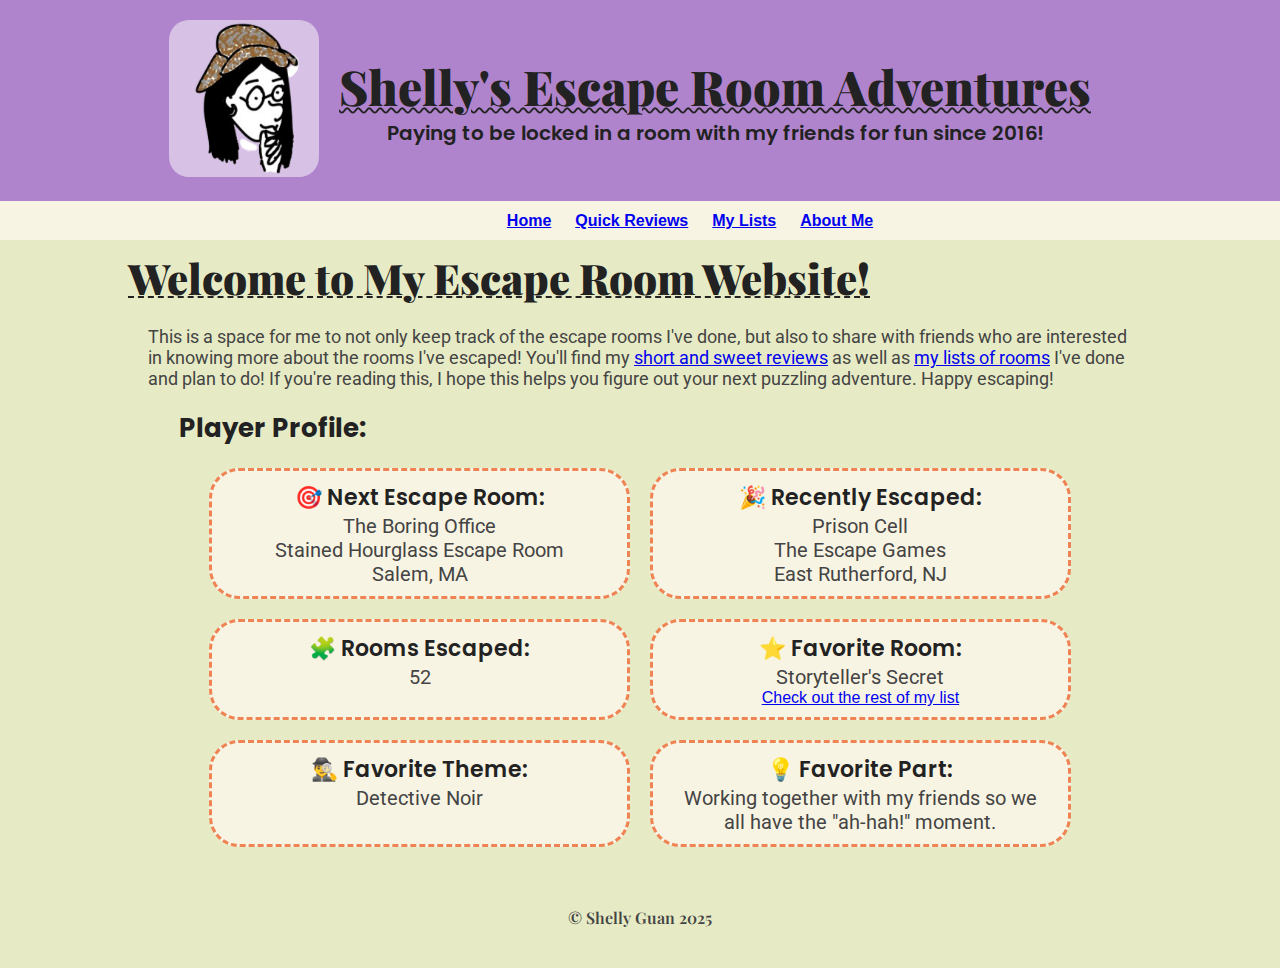
<file: index.html>
<!DOCTYPE html>
<html lang="en">
    <head>
        <meta charset="UTF-8">
        <title>Shelly's Escape Room Adventures</title>
        <link rel="stylesheet" type="text/css" href="css_sheet.css">
    </head>
    <body>
    <header>
            <a href="index.html"
                ><img src="images/logo.png" alt="cartoon drawing of author thinking with a brown detective hat">
            </a>
            <div>
                <h1>Shelly's Escape Room Adventures</h1>
                <h2 class="subheader">Paying to be locked in a room with my friends for fun since 2016!</h2>
            </div>
        </header>
            <nav>
                <ul>
                <li><a href="index.html">Home</a></li>
                <li><a href="QuickReviews.html">Quick Reviews</a></li>
                <li><a href="EscapeRoomList.html">My Lists</a></li>
                <li><a href="AboutMe.html">About Me</a></li>
            </ul></nav>

        <!-- content -->    
    <main class="center pagemaxwidth">
        <h1 class="pagetitle">Welcome to My Escape Room Website!</h1>
        <div id= "homepageintro" class="center">
        <p class="pagedesc">This is a space for me to not only keep track of the escape rooms I've done, but also to share with
            friends who are interested in knowing more about the rooms I've escaped! You'll find my <a href="QuickReviews.html">short and sweet reviews</a>
            as well as <a href="EscapeRoomList.html">my lists of rooms</a> I've done and plan to do! If you're reading this,
            I hope this helps you figure out your next puzzling adventure. Happy escaping! 
        </div>
        
      <div id="playerprofile" class="center">
        <h2>Player Profile:</h2>  
        
          <div class="profilegrid">
            <div class="profilebox">
            <h3>🎯 Next Escape Room:</h3>
                <p>The Boring Office</p>
                <p>Stained Hourglass Escape Room</p>
                <p>Salem, MA</p>
            </div>
              <div class="profilebox">
            <h3>🎉 Recently Escaped:</h3>
                <p>Prison Cell</p>
                <p>The Escape Games</p>
                <p>East Rutherford, NJ</p>
        </div>
          <div class="profilebox">
        <h3>🧩 Rooms Escaped:</h3>
            <p>52</p>
        </div>
          <div class="profilebox">
        <h3>⭐ Favorite Room:</h3>
            <p>Storyteller's Secret</p>
            <a href="EscapeRoomList.html">Check out the rest of my list</a>
        </div>
        
        <div class="profilebox">
        <h3>🕵️‍♂️ Favorite Theme:</h3>
            <p>Detective Noir</p>
        </div> 
        
        <div class="profilebox">
        <h3>💡 Favorite Part:</h3>
            <p>Working together with my friends so we all have the "ah-hah!" moment.</p>
        </div>
          </div>
    </div>
    </main>        
    <footer>
            <p>&copy; Shelly Guan 2025</p>
        </footer>
    </body>
</html>
<!-- learned <header>,<nav>,<footer>,<main> from https://www.freecodecamp.org/learn/responsive-web-design/#applied-accessibility -->
</file>
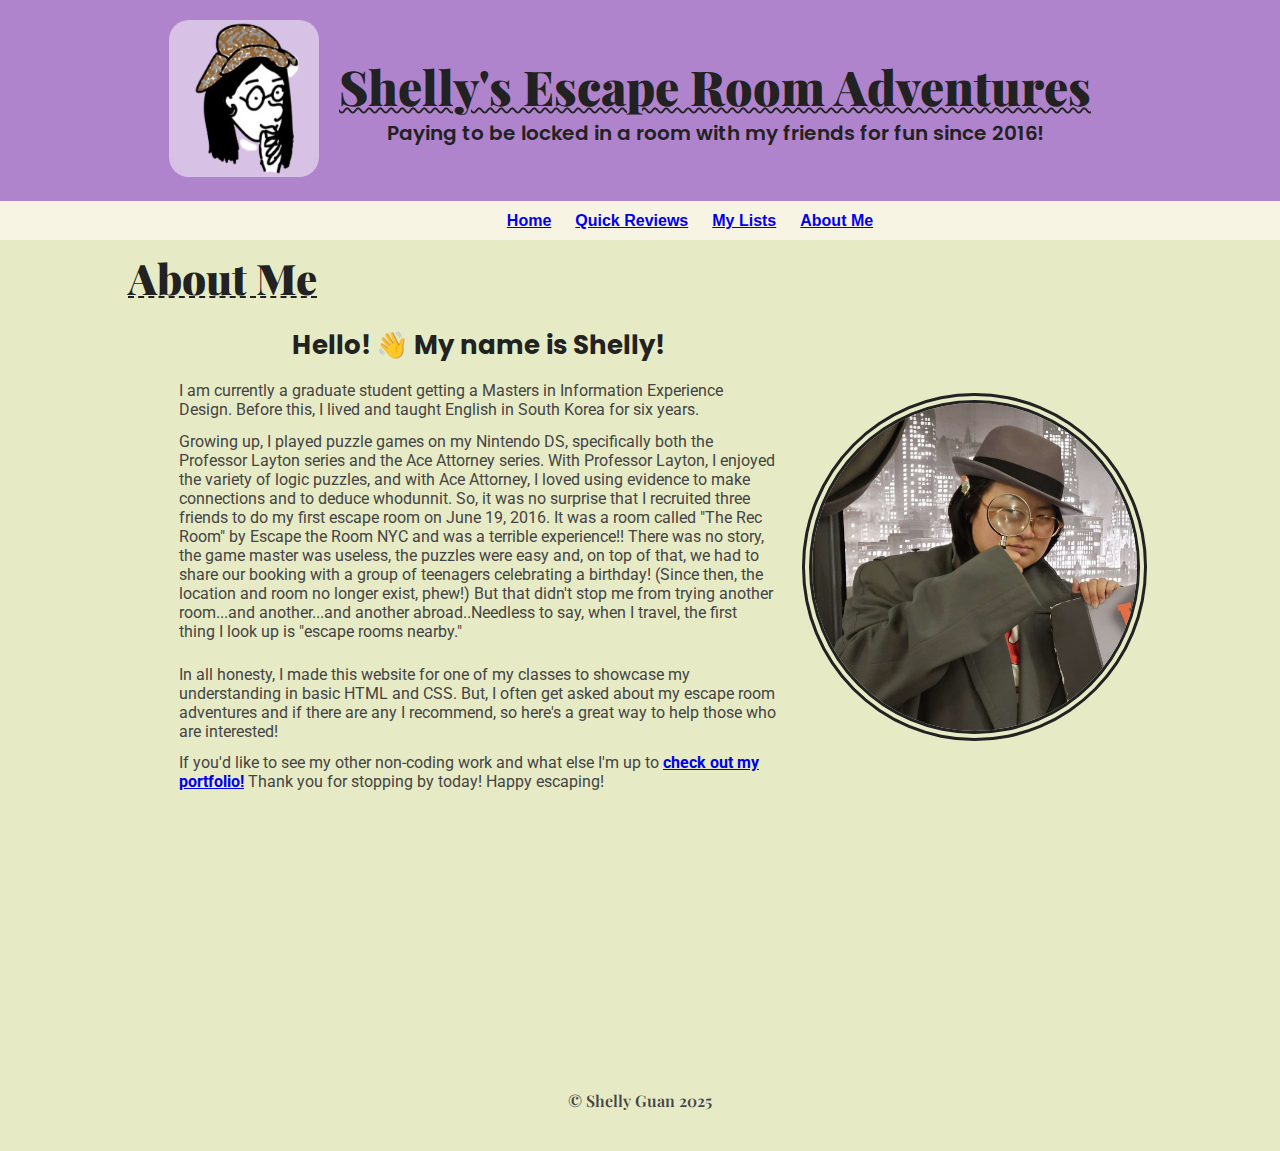
<file: AboutMe.html>
<!doctype html>
<html lang="en">
    <head>
        <meta charset="UTF-8">
        <title>About Me</title>
        <link rel="stylesheet" type="text/css" href="css_sheet.css">
    </head>
    <body>
    <header>
            <a href="index.html"
                ><img src="images/logo.png" alt="cartoon drawing of author thinking with a brown detective hat">
            </a>
            <div>
                <h1>Shelly's Escape Room Adventures</h1>
                <h2 class="subheader">Paying to be locked in a room with my friends for fun since 2016!</h2>
            </div>
        </header>
            <nav>
                <ul>
                <li><a href="index.html">Home</a></li>
                <li><a href="QuickReviews.html">Quick Reviews</a></li>
                <li><a href="EscapeRoomList.html">My Lists</a></li>
                <li><a href="AboutMe.html">About Me</a></li>
            </ul></nav>

        <!-- content -->
        <main id="aboutme-pageheight" class="center pagemaxwidth">
            <h1 class="pagetitle">About Me</h1>
            <div id="aboutmeblock">
                <h2>Hello! 👋 My name is Shelly!</h2>
                <div>
                    <p>
                        I am currently a graduate student getting a Masters in Information Experience Design. Before this, 
                        I lived and taught English in South Korea for six years. 
                    </p>
                    <p>Growing up, I played puzzle games on my Nintendo DS, specifically both the 
                        Professor Layton series and the Ace Attorney series. With Professor Layton, I enjoyed the variety
                        of logic puzzles, and with Ace Attorney, I loved using evidence to make connections and to deduce whodunnit.
                        So, it was no surprise that I recruited three friends to do my first escape room on June 19, 2016. 
                        It was a room called "The Rec Room" by Escape the Room NYC and was a terrible experience!! 
                        There was no story, the game master was useless, the puzzles were easy and, on top of that, 
                        we had to share our booking with a group of teenagers celebrating a birthday! 
                        (Since then, the location and room no longer exist, phew!) But that didn't stop me from
                        trying another room...and another...and another abroad..Needless to say, when I travel, the first thing
                        I look up is "escape rooms nearby."
                    <p>
                    <p>In all honesty, I made this website for one of my classes to showcase my understanding in basic
                        HTML and CSS. But, I often get asked about my escape room adventures and if there are any I 
                        recommend, so here's a great way to help those who are interested!
                    </p>
                    <p>
                        If you'd like to see my other non-coding work and what else I'm up to
                        <a id="portfoliolink" href="https://shellyguan.framer.website/">check out my portfolio!</a> 
                        Thank you for stopping by today! Happy escaping!
                    </p>
                </div>
                <img
                    src="images/aboutme.jpg"
                    alt="author dressed in a grey detective jacket and hat holding a magnifying glass">
            </div>
        </main>
        <footer>
            <p>&copy; Shelly Guan 2025</p>
        </footer>
    </body>
</html>
<!-- learned <header>,<nav>,<footer>,<main> from https://www.freecodecamp.org/learn/responsive-web-design/#applied-accessibility -->
</file>
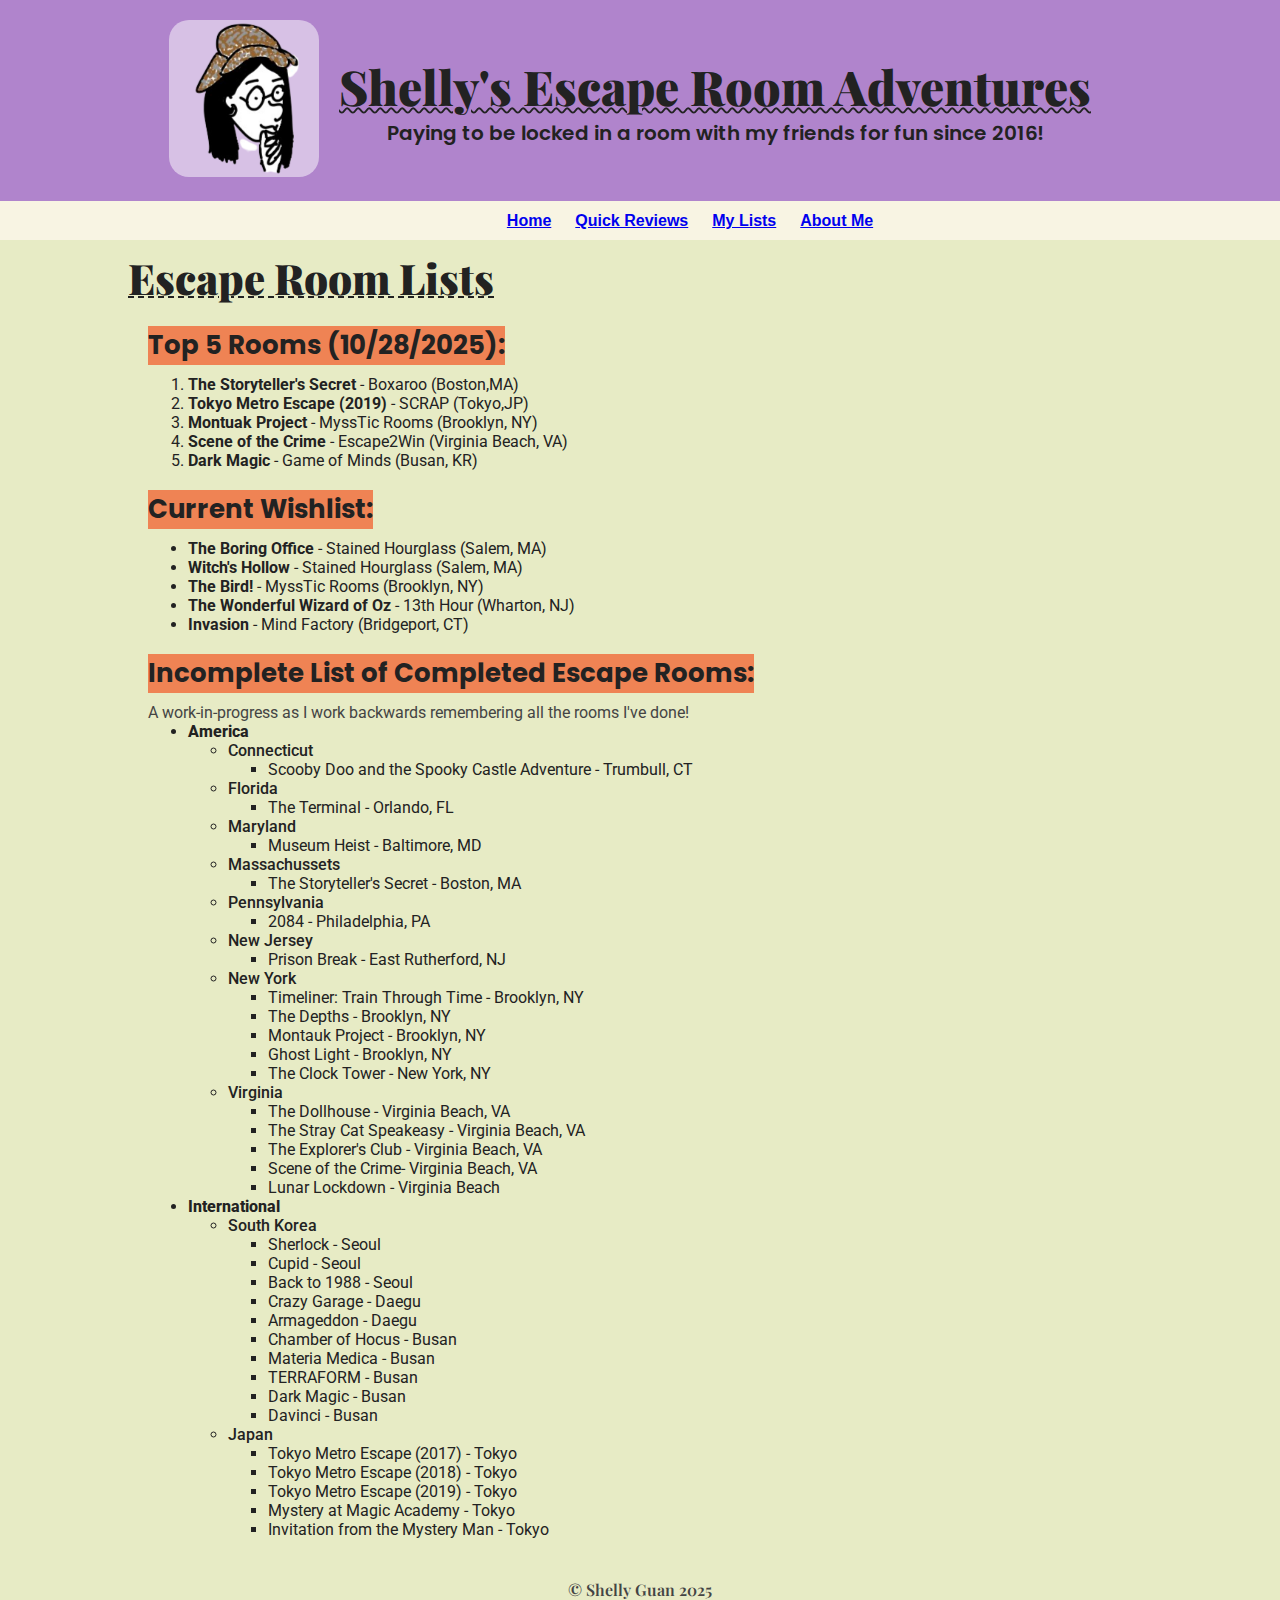
<file: EscapeRoomList.html>
<!DOCTYPE html>
<html lang="en">
    <head>
        <meta charset="UTF-8">
        <title>Escape Room List</title>
        <link rel="stylesheet" type="text/css" href="css_sheet.css">
    </head>
    <body>
    <header>
            <a href="index.html"
                ><img src="images/logo.png" alt="cartoon drawing of author thinking with a brown detective hat">
            </a>
            <div>
                <h1>Shelly's Escape Room Adventures</h1>
                <h2 class="subheader">Paying to be locked in a room with my friends for fun since 2016!</h2>
            </div>
        </header>
            <nav>
                <ul>
                <li><a href="index.html">Home</a></li>
                <li><a href="QuickReviews.html">Quick Reviews</a></li>
                <li><a href="EscapeRoomList.html">My Lists</a></li>
                <li><a href="AboutMe.html">About Me</a></li>
            </ul></nav>
    
<!-- content -->
    <main id="mylistpage" class="center pagemaxwidth">
    <h1 class="pagetitle">Escape Room Lists</h1>
    
    <div>
        <h2>Top 5  Rooms (10/28/2025):</h2>
        <ol>
        <li> <b>The Storyteller's Secret</b> - Boxaroo (Boston,MA)</li>
        <li> <b>Tokyo Metro Escape (2019)</b> - SCRAP (Tokyo,JP) </li>
        <li> <b>Montuak Project</b> - MyssTic Rooms (Brooklyn, NY)</li>
        <li> <b>Scene of the Crime</b> - Escape2Win (Virginia Beach, VA)</li>
        <li> <b>Dark Magic</b> - Game of Minds (Busan, KR)</li>
        </ol>
    </div>
    
     <div>
         <h2>Current Wishlist:</h2>
        <ul>
        <li> <b>The Boring Office</b> - Stained Hourglass (Salem, MA)</li>
            <li> <b>Witch's Hollow</b> - Stained Hourglass (Salem, MA)</li>
        <li> <b>The Bird!</b> - MyssTic Rooms (Brooklyn, NY)</li>
        <li> <b>The Wonderful Wizard of Oz</b> - 13th Hour (Wharton, NJ)</li>
        <li> <b>Invasion</b> - Mind Factory (Bridgeport, CT)</li>
        </ul>
    </div>    
   
     <div>
         <h2>Incomplete List of Completed Escape Rooms:</h2>
         <p>A work-in-progress as I work backwards remembering all the rooms I've done!</p>
            <ul class="tier1">
                <li>America
                <ul class="tier2">
                <li>Connecticut
                    <ul class="tier3">
                        <li>Scooby Doo and the Spooky Castle Adventure - Trumbull, CT</li>
                    </ul>
                </li>
                <li>Florida
                    <ul class="tier3">
                        <li>The Terminal - Orlando, FL</li>
                    </ul>
                </li>
                <li>Maryland
                    <ul class="tier3">
                        <li>Museum Heist - Baltimore, MD</li>
                    </ul>
                </li>
                <li>Massachussets
                    <ul class="tier3">
                        <li>The Storyteller's Secret - Boston, MA</li>
                    </ul>
                </li>
                <li>Pennsylvania
                    <ul class="tier3">
                        <li>2084 - Philadelphia, PA</li>
                    </ul>
                </li>
                <li>New Jersey
                    <ul class="tier3">
                        <li>Prison Break - East Rutherford, NJ</li>
                </ul>
                <li>New York
                    <ul class="tier3">
                        <li>Timeliner: Train Through Time - Brooklyn, NY</li>
                        <li>The Depths - Brooklyn, NY</li>
                        <li>Montauk Project - Brooklyn, NY</li>
                        <li>Ghost Light - Brooklyn, NY</li>
                        <li>The Clock Tower - New York, NY</li>
                    </ul>
                </li>
                <li>Virginia
                    <ul class="tier3">
                        <li>The Dollhouse - Virginia Beach, VA</li>
                        <li>The Stray Cat Speakeasy - Virginia Beach, VA</li>
                        <li>The Explorer's Club - Virginia Beach, VA</li>
                        <li>Scene of the Crime- Virginia Beach, VA</li>
                        <li>Lunar Lockdown - Virginia Beach</li>
                    </ul>
                </li>
                    </ul>
                </li>
            </ul>
        <ul class="tier1">
                <li>International
                <ul class="tier2">
                <li>South Korea
                    <ul class="tier3">
                        <li>Sherlock - Seoul</li>
                        <li>Cupid - Seoul</li>
                        <li>Back to 1988 - Seoul</li>
                        <li>Crazy Garage - Daegu</li>
                        <li>Armageddon - Daegu</li>
                        <li>Chamber of Hocus - Busan</li>
                        <li>Materia Medica - Busan</li>
                        <li>TERRAFORM - Busan</li>
                        <li>Dark Magic - Busan</li>
                        <li>Davinci - Busan</li>
                    </ul>
                </li>
                <li>Japan
                    <ul class="tier3">
                        <li>Tokyo Metro Escape (2017) - Tokyo</li>
                        <li>Tokyo Metro Escape (2018) - Tokyo</li>
                        <li>Tokyo Metro Escape (2019) - Tokyo</li>
                        <li>Mystery at Magic Academy - Tokyo</li>
                        <li>Invitation from the Mystery Man - Tokyo</li>
                    </ul>
        
                    </ul>
                </li>
            </ul>
    </div>
    </main>
    <footer>
            <p>&copy; Shelly Guan 2025</p>
        </footer>
    
    </body>
</html>
</file>
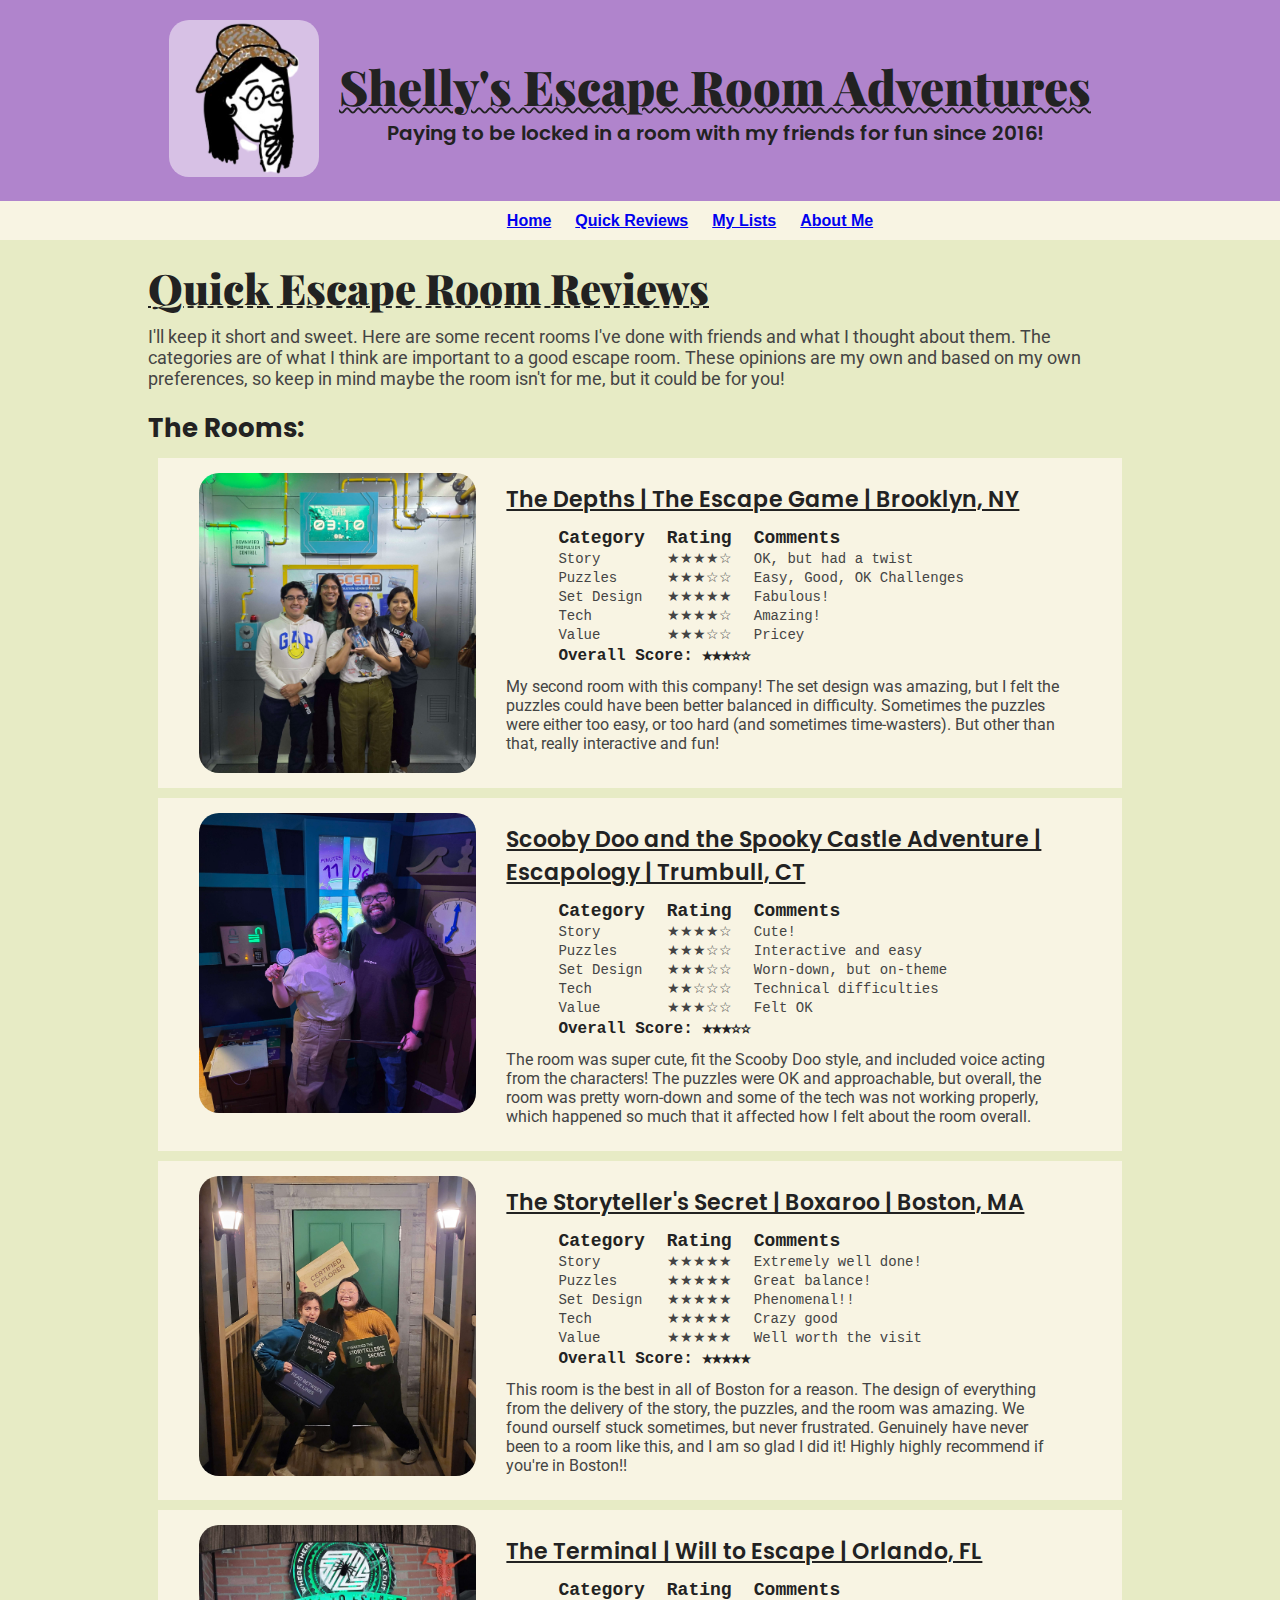
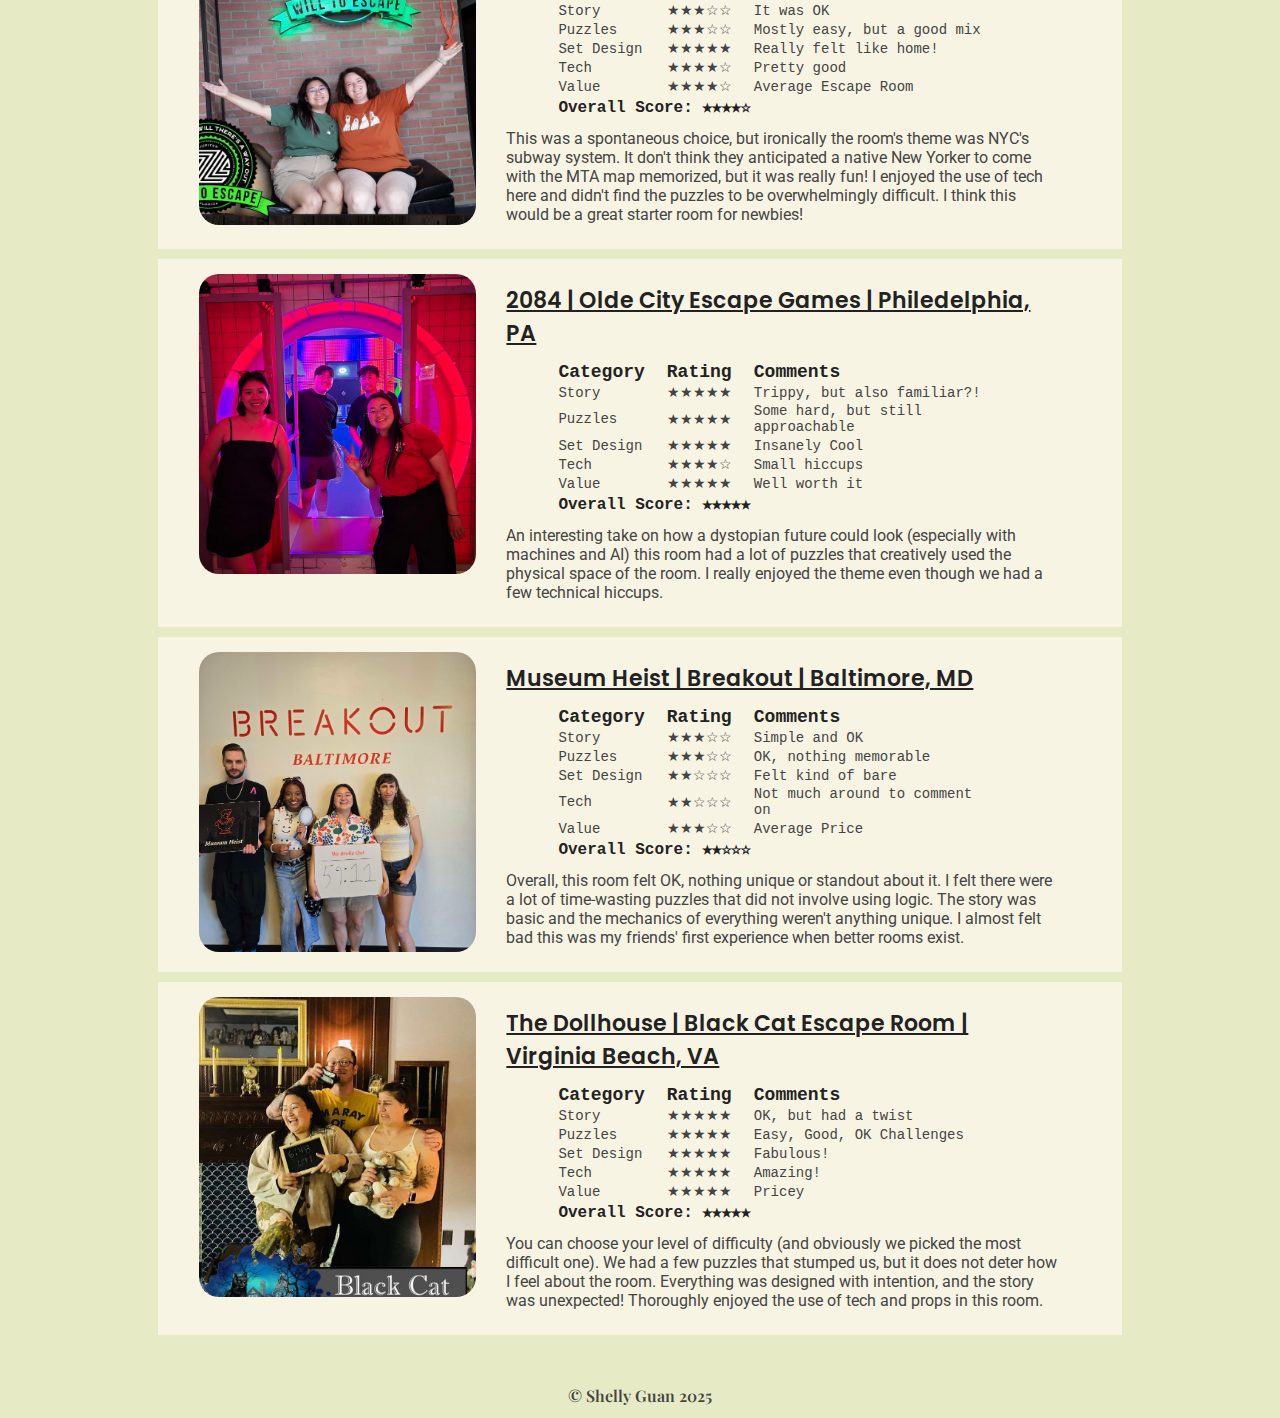
<file: QuickReviews.html>
<!DOCTYPE html>
<html lang="en">
    <head>
        <meta charset="UTF-8">
        <title>Quick Escape Room Reviews</title>
        <link rel="stylesheet" type="text/css" href="css_sheet.css">
    </head>
    <body>
      <header>
            <a href="index.html"
                ><img src="images/logo.png" alt="cartoon drawing of author thinking with a brown detective hat">
            </a>
            <div>
                <h1>Shelly's Escape Room Adventures</h1>
                <h2 class="subheader">Paying to be locked in a room with my friends for fun since 2016!</h2>
            </div>
        </header>
            <nav>
                <ul>
                <li><a href="index.html">Home</a></li>
                <li><a href="QuickReviews.html">Quick Reviews</a></li>
                <li><a href="EscapeRoomList.html">My Lists</a></li>
                <li><a href="AboutMe.html">About Me</a></li>
            </ul></nav>

<!-- content -->
   <main class="center pagemaxwidth">
    <div>
        <h1 class="pagetitle">Quick Escape Room Reviews</h1>
        <p class="pagedesc">I'll keep it short and sweet. Here are some recent rooms I've done with friends and what 
           I thought about them. The categories are of what I think are important to a good escape room.
           These opinions are my own and based on my own preferences, so keep in mind
            maybe the room isn't for me, but it could be for you!</p>
    </div>
    
    <div>
    <h2>The Rooms:</h2>
    <!-- 1. The Depths --> 
        <div class="center review-block">  
        <img src="images/escape1.jpg" alt="four people in a submarine-themed room">
        <div class="review-desc"> 
            <h3><a href="https://theescapegame.com/newyorkcity/escape-rooms/the-depths/">The Depths | The Escape Game | Brooklyn, NY</a></h3>
            <div>
       <table> 
     <tr>
        <th>Category</th>
        <th>Rating</th>
        <th>Comments</th>
        </tr>
     <tr>
        <td>Story</td>
        <td>★★★★☆</td>
        <td>OK, but had a twist</td>
        </tr>
     <tr>
        <td>Puzzles</td>
        <td>★★★☆☆</td>
        <td>Easy, Good, OK Challenges</td>
        </tr>
     <tr>
        <td>Set Design</td>
        <td>★★★★★</td>
        <td>Fabulous!</td>
        </tr>
     <tr>
        <td>Tech</td>
        <td>★★★★☆</td>
        <td>Amazing!</td>
        </tr>
     <tr>
        <td>Value</td>
        <td>★★★☆☆</td>
        <td>Pricey</td>
        </tr>
    <tr>
        <td class="overallscore" colspan="3" >Overall Score: ★★★☆☆</td>
        </tr>
        
    </table>
       </div>
            <p> My second room with this company! The set design was amazing, but I felt the puzzles could have been better balanced in difficulty. Sometimes the puzzles were either too easy, or too hard (and sometimes time-wasters). But other than that, really interactive and fun!</p>
       </div>
        </div>
    <!-- 2. Scooby-->
        <div class="center review-block">  
        <img src="images/escape2.jpg" alt="a man and a woman in a scooby-doo themed room">
        <div class=review-desc> 
            <h3><a href="https://www.escapology.com/en/escape-games/scooby-doo-and-the-spooky-castle-adventure">Scooby Doo and the Spooky Castle Adventure | Escapology | Trumbull, CT</a></h3>
            <div>
       <table> 
     <tr>
        <th>Category</th>
        <th>Rating</th>
        <th>Comments</th>
        </tr>
     <tr>
        <td>Story</td>
        <td>★★★★☆</td>
        <td>Cute!</td>
        </tr>
     <tr>
        <td>Puzzles</td>
        <td>★★★☆☆</td>
        <td>Interactive and easy</td>
        </tr>
     <tr>
        <td>Set Design</td>
        <td>★★★☆☆</td>
        <td>Worn-down, but on-theme</td>
        </tr>
     <tr>
        <td>Tech</td>
        <td>★★☆☆☆</td>
        <td>Technical difficulties</td>
        </tr>
     <tr>
        <td>Value</td>
        <td>★★★☆☆</td>
        <td>Felt OK</td>
        </tr>
    <tr>
        <td class="overallscore" colspan="3" >Overall Score: ★★★☆☆</td>
        </tr>
        
    </table>
       </div>
            <p> The room was super cute, fit the Scooby Doo style, and included voice acting from the characters! 
               The puzzles were OK and approachable, but overall, the room was pretty worn-down and 
               some of the tech was not working properly, which happened so much that it affected how I felt about the room overall.
           </p>
       </div>
        </div>
    <!-- 3. Storyteller-->
        <div class="center review-block">  
        <img src="images/escape3.jpg" alt="two girls holding signs standing in front of a cabin">
        <div class=review-desc> 
            <h3><a href="https://boxaroo.me/storyteller">The Storyteller's Secret | Boxaroo | Boston, MA</a></h3>
            <div>
       <table> 
     <tr>
        <th>Category</th>
        <th>Rating</th>
        <th>Comments</th>
        </tr>
     <tr>
        <td>Story</td>
        <td>★★★★★</td>
        <td>Extremely well done!</td>
        </tr>
     <tr>
        <td>Puzzles</td>
        <td>★★★★★</td>
        <td>Great balance!</td>
        </tr>
     <tr>
        <td>Set Design</td>
        <td>★★★★★</td>
        <td>Phenomenal!!</td>
        </tr>
     <tr>
        <td>Tech</td>
        <td>★★★★★</td>
        <td>Crazy good</td>
        </tr>
     <tr>
        <td>Value</td>
        <td>★★★★★</td>
        <td>Well worth the visit</td>
        </tr>
    <tr>
        <td class="overallscore" colspan="3" >Overall Score: ★★★★★</td>
        </tr>
        
    </table>
       </div>
            <p> This room is the best in all of Boston for a reason. The design of everything from the delivery of the story,
               the puzzles, and the room was amazing. We found ourself stuck sometimes, but never frustrated. Genuinely have never been to a room like this, and I am so glad I did it! Highly highly recommend if you're in Boston!!
           
           </p>
       </div>
        </div>
    <!-- 4. Subway-->
        <div class="center review-block">  
        <img src="images/escape4.jpg" alt="two girls sitting in front of a brick wall">
        <div class="review-desc"> 
            <h3><a href="https://willtoescape.com/services/the-terminal/">The Terminal | Will to Escape | Orlando, FL</a></h3>
            <div>
       <table> 
     <tr>
        <th>Category</th>
        <th>Rating</th>
        <th>Comments</th>
        </tr>
     <tr>
        <td>Story</td>
        <td>★★★☆☆</td>
        <td>It was OK</td>
        </tr>
     <tr>
        <td>Puzzles</td>
        <td>★★★☆☆</td>
        <td>Mostly easy, but a good mix</td>
        </tr>
     <tr>
        <td>Set Design</td>
        <td>★★★★★</td>
        <td>Really felt like home!</td>
        </tr>
     <tr>
        <td>Tech</td>
        <td>★★★★☆</td>
        <td>Pretty good</td>
        </tr>
     <tr>
        <td>Value</td>
        <td>★★★★☆</td>
        <td>Average Escape Room</td>
        </tr>
    <tr>
        <td class="overallscore" colspan="3" >Overall Score: ★★★★☆</td>
        </tr>
        
    </table>
       </div>
            <p>This was a spontaneous choice, but ironically the room's theme was NYC's subway system. It don't think
           they anticipated a native New Yorker to come with the MTA map memorized, but it was really fun! I enjoyed
           the use of tech here and didn't find the puzzles to be overwhelmingly difficult. I think this would be
           a great starter room for newbies!</p>
       </div>
        </div>
    <!-- 5. 2084-->
        <div class="center review-block">  
        <img src="images/escape5.jpg" alt="two girls and two boys smiling in a bright pink room">
        <div class="review-desc"> 
            <h3><a href="https://www.oldecityescapegames.com/2084">2084 | Olde City Escape Games | Philedelphia, PA</a></h3>
            <div>
       <table> 
     <tr>
        <th>Category</th>
        <th>Rating</th>
        <th>Comments</th>
        </tr>
     <tr>
        <td>Story</td>
        <td>★★★★★</td>
        <td>Trippy, but also familiar?!</td>
        </tr>
     <tr>
        <td>Puzzles</td>
        <td>★★★★★</td>
        <td>Some hard, but still approachable</td>
        </tr>
     <tr>
        <td>Set Design</td>
        <td>★★★★★</td>
        <td>Insanely Cool</td>
        </tr>
     <tr>
        <td>Tech</td>
        <td>★★★★☆</td>
        <td>Small hiccups</td>
        </tr>
     <tr>
        <td>Value</td>
        <td>★★★★★</td>
        <td>Well worth it</td>
        </tr>
    <tr>
        <td class="overallscore" colspan="3" >Overall Score: ★★★★★</td>
        </tr>
        
    </table>
       </div>
            <p> An interesting take on how a dystopian future could look (especially with machines and AI) this room
               had a lot of puzzles that creatively used the physical space of the room. I really enjoyed the theme 
               even though we had a few technical hiccups.
           </p>
       </div>
        </div>
    <!-- 6. Hiest-->
        <div class="center review-block">  
        <img src="images/escape6.jpg" alt="one boy and three girls smiling for a photo against a white wall">
        <div class="review-desc"> 
            <h3><a href="https://breakoutgames.com/company/design/museum">Museum Heist | Breakout | Baltimore, MD</a></h3>
            <div>
       <table> 
     <tr>
        <th>Category</th>
        <th>Rating</th>
        <th>Comments</th>
        </tr>
     <tr>
        <td>Story</td>
        <td>★★★☆☆</td>
        <td>Simple and OK</td>
        </tr>
     <tr>
        <td>Puzzles</td>
        <td>★★★☆☆</td>
        <td>OK, nothing memorable</td>
        </tr>
     <tr>
        <td>Set Design</td>
        <td>★★☆☆☆</td>
        <td>Felt kind of bare</td>
        </tr>
     <tr>
        <td>Tech</td>
        <td>★★☆☆☆</td>
        <td>Not much around to comment on</td>
        </tr>
     <tr>
        <td>Value</td>
        <td>★★★☆☆</td>
        <td>Average Price</td>
        </tr>
    <tr>
        <td class="overallscore" colspan="3" >Overall Score: ★★☆☆☆</td>
        </tr>
        
    </table>
       </div>
            <p>Overall, this room felt OK, nothing unique or standout about it. I felt there were a lot of
           time-wasting puzzles that did not involve using logic. The story was basic and the mechanics of everything
           weren't anything unique. I almost felt bad this was my friends' first experience when better rooms exist.</p>
       </div>
        </div>
    <!-- 7. Dollhouse-->
        <div class="center review-block">  
        <img src="images/escape7.jpg" alt="one boy and two girls standing in front of a fireplace looking scared">
        <div class="review-desc"> 
            <h3><a href="https://www.blackcatescaperoomva.com/room-themes">The Dollhouse | Black Cat Escape Room | Virginia Beach, VA</a></h3>
            <div>
       <table> 
     <tr>
        <th>Category</th>
        <th>Rating</th>
        <th>Comments</th>
        </tr>
     <tr>
        <td>Story</td>
        <td>★★★★★</td>
        <td>OK, but had a twist</td>
        </tr>
     <tr>
        <td>Puzzles</td>
        <td>★★★★★</td>
        <td>Easy, Good, OK Challenges</td>
        </tr>
     <tr>
        <td>Set Design</td>
        <td>★★★★★</td>
        <td>Fabulous!</td>
        </tr>
     <tr>
        <td>Tech</td>
        <td>★★★★★</td>
        <td>Amazing!</td>
        </tr>
     <tr>
        <td>Value</td>
        <td>★★★★★</td>
        <td>Pricey</td>
        </tr>
    <tr>
        <td class="overallscore" colspan="3" >Overall Score: ★★★★★</td>
        </tr>
        
    </table>
       </div>
            <p> You can choose your level of difficulty 
               (and obviously we picked the most difficult one). We had a few puzzles that stumped us, but
               it does not deter how I feel about the room. Everything was designed with intention, and the story was 
               unexpected! Thoroughly enjoyed the use of tech and props in this room.</p>
       </div>
        </div>
    </div>
    </main>
     <footer>
            <p>&copy; Shelly Guan 2025</p>
        </footer>
    </body>
</html>
<!-- learned <header>,<nav>,<footer>,<main> from https://www.freecodecamp.org/learn/responsive-web-design/#applied-accessibility -->
</file>
<file: css_sheet.css>
@import url("https://fonts.googleapis.com/css2?family=Playfair+Display:ital,wght@0,400..900;1,400..900&family=Poppins:ital,wght@0,100;0,200;0,300;0,400;0,500;0,600;0,700;0,800;0,900;1,100;1,200;1,300;1,400;1,500;1,600;1,700;1,800;1,900&family=Roboto:ital,wght@0,100..900;1,100..900&display=swap");
/* end of fonts import */
* {
    margin: 0;
    padding: 0;
}
body {
    font-family: sans-serif;
    color: #222222;
    background-color: #E7EBC5;
}
/*referenced "main" from https://www.freecodecamp.org/learn/responsive-web-design/#applied-accessibility*/
main {
    padding: 10px 20px 10px 20px;
    justify-content: center
}
/*"justify-content" from https://www.w3schools.com/cssref/css3_pr_justify-content.php */
div {
    padding: 10px 20px 10px 20px;
    justify-content: center;
}
h1 {
    font-family:
        "Playfair Display", serif;
    font-size: 42px;
    font-weight: 900;
    text-align: center;
    text-decoration: underline;
    text-decoration-style: dashed;
    text-decoration-thickness: 2px;
}
/*learned "text-decoration-thickness" from https://www.w3schools.com/cssref/pr_text_text-decoration-thickness.php and I also confirmed with the tech tutor the code is valid*/
/*"text-align" came from https://www.w3schools.com/cssref/pr_text_text-align.php*/
.pagetitle {
    text-align: left;
    padding-bottom: 10px;
}
h2 {
    font-family: Poppins, sans-serif;
    font-weight: 700;
    font-size: 26px;
}
h3 {
    font-family: Poppins, sans-serif;
    font-size: 22px;
    font-weight: 600;
}
p {
    font-family: Roboto, sans-serif;
    font-size: 16px;
    color: #444444;
}
ul {
    font-family: Roboto, sans-serif;
    position: relative;
    left: 40px;
}
ol {
    font-family: Roboto, sans-serif;
    position: relative;
    left: 40px;
}
img {
    border-radius: 20px;
    object-fit: cover;
}
/*learned "object-fit" from https://www.w3schools.com/css/css3_object-fit.asp*/
.center {
    display: block;
    margin-right: auto;
    margin-left: auto;
}

.pagemaxwidth {
    max-width: 80%;
}

.pagedesc {
    font-size: 18px;
    font-weight: 400;
}
.pagedesc a:hover{
    color: #EF8354;
}

/* -----header & navbar----- */
/*referenced "header" from https://www.freecodecamp.org/learn/responsive-web-design/#applied-accessibility*/
header {
    background-color: #B084CC;
    display: flex;
    justify-content: center;
    padding: 20px;
}
header h1 {
    font-size: 48px;
    text-decoration-style: wavy;
    text-decoration-thickness: 2px;
}
header div {
    margin-top: auto;
    margin-bottom: auto;
}
header img {
    max-width: 150px;
}
/*referenced "nav" from https://www.freecodecamp.org/learn/responsive-web-design/#applied-accessibility*/
nav {
    background-color: #F8F4E3;
    padding: 10px;
    text-align: center;
    margin: 0 auto;
    justify-content: space-between;
    width: 100%;
    height: fit-content;
}
nav ul{
    list-style: none;
    margin: 0;
    padding: 0;
}
nav li{
    display: inline;
    color: #222222;
    padding-left: 10px;
    padding-right: 10px;
    font-family: sans-serif;
    font-weight: bold;
}
nav a:hover{
    color: #EF8354;
}
.subheader{
    font-family: Poppins, sans-serif;
    font-size: 20px;
    font-weight: 600;
    text-align: center;
}

/*----- footer -----*/
/*referenced "footer" from https://www.freecodecamp.org/learn/responsive-web-design/#applied-accessibility*/
footer {
    padding: 20px 20px 40px 20px;
    position: relative;
    bottom: 0;
}
footer p {
    text-align: center;
    font-family:
        "Playfair Display", sans-serif;
    font-weight: 600;
}

/*----- homepage -----*/
#homepageintro {
    padding-left: 20px;
    padding-right: 20px;
}
#playerprofile {
    max-width: 90%;
}
.profilegrid {
    display: grid;
    grid-template-columns: 50% 50%;
}
/*grid organization tips from https://css-tricks.com/snippets/css/complete-guide-grid/ which was a recommended link in the course textbook*/
.profilebox {
    background-color: #F8F4E3;
    border: dashed;
    border-radius: 30px;
    border-color: #EF8354;
    text-align: center;
    max-width: 100%;
    margin: 10px;
}
.profilebox p {
    font-size: 20px;
}

/*-----quick reviews-----*/
.review-block {
    display: flex;
    background-color: #F8F4E3;
    max-width: 100%;
    margin: 10px;
}
.review-block img {
    width:30%;
    height: 300px;
    margin:5px
}
.review-desc{
    margin:5px;
    max-width:60%;
    height:auto;
}
.review-desc a{
    color: #222222;
}
.review-desc a:hover{
    color: #EF8354;
}

/* -----table ===----- */
table {
    font-family: monospace;
    text-align: left;
    padding-left: 30px;
    padding-right: 30px;
}
td {
    padding-right: 20px;
    font-size: 14px;
    color: #444444;
}
th {
    padding-right: 20px;
    font-size: 18px;
    font-weight: bold;
}
.overallscore {
    font-weight: 900;
    font-size: 16px;
    color: #222222;
}

/*----- my lists -----*/
#mylistpage h2 {
    background-color: #EF8354;
    width: fit-content;
    margin-bottom: 10px;
}

.tier1 li {
    font-weight: 800;
}

.tier2 li {
    font-weight: 500;
}
.tier3 li {
    font-weight: 400;
}

/*-----about me-----*/
#aboutme-pageheight {
    max-width: 80%;
    height: 90vh;
}
/*tech tutor suggested I use "vh" to help with pushing my footer to the bottom*/
/*used this grid layout from https://gridbyexample.com/examples/example5/ as a reference, this is another recommended resource provided by the course textbook */
#aboutmeblock {
    display: grid;
    grid-template-columns: 33% 33% 33%;
}
#aboutmeblock h2 {
    grid-column: 1/3;
    grid-row: 1;
    margin: auto;
}
#aboutmeblock div {
    grid-column: 1/3;
}
#aboutmeblock img {
    width: 100%;
    border-radius: 50%;
    border-style: double;
    border-width: 10px;
    grid-column: 3;
    grid-row: 1/3;
    margin:auto;
    object-fit: contain;
}
#aboutmeblock p{
    padding: 1%;
}
#portfoliolink{
    font-weight: bold;
}
#portfoliolink:hover{
    color: #EF8354;
}
</file>
